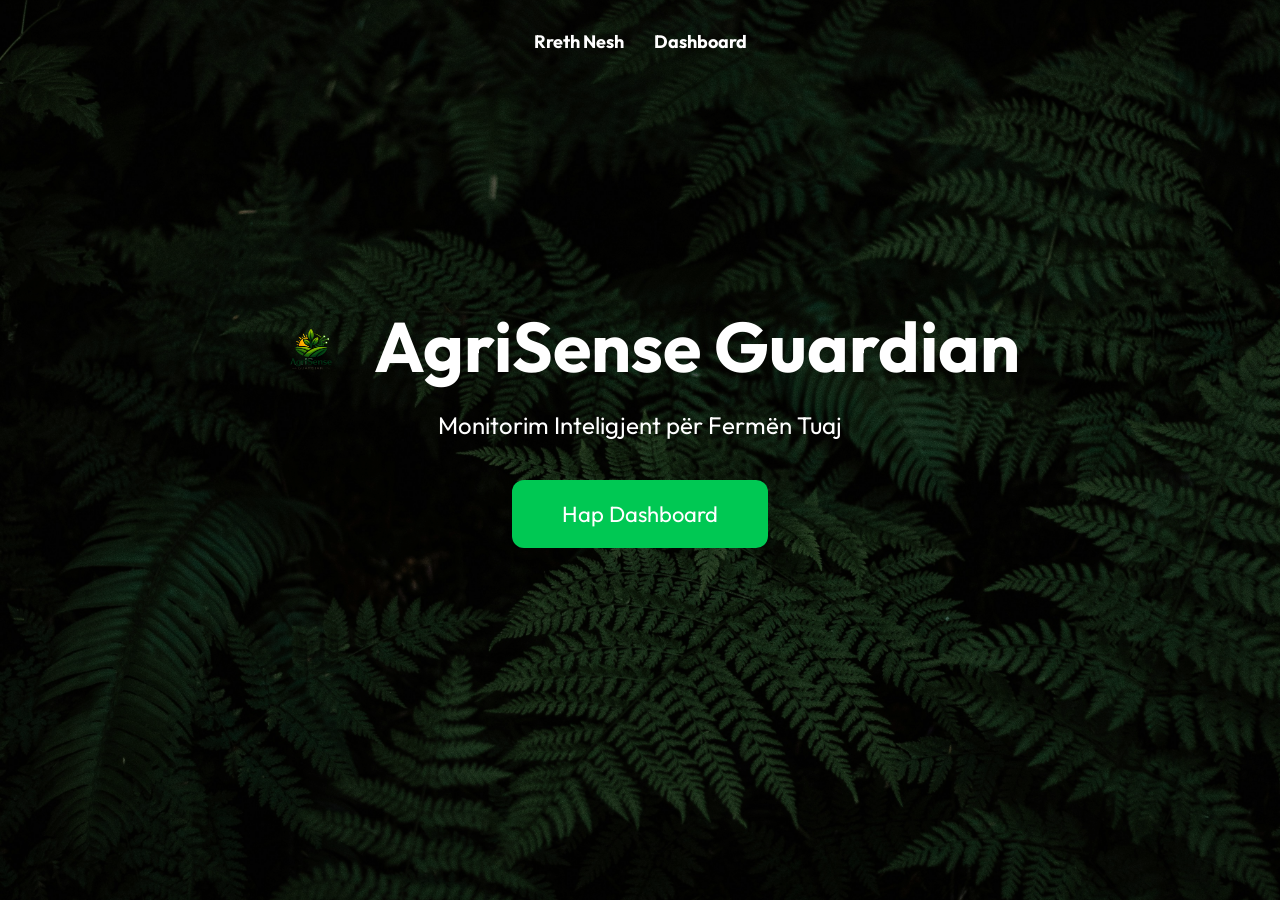
<file: index.html>
<!DOCTYPE html>
<html lang="sq">
<head>
<meta charset="UTF-8">
<meta name="viewport" content="width=device-width, initial-scale=1.0">
<title>AgriSense Guardian</title>
<link href="https://fonts.googleapis.com/css2?family=Outfit:wght@400;700&display=swap" rel="stylesheet">
<style>
*{margin:0;padding:0;box-sizing:border-box;font-family:'Outfit',sans-serif;}


.logo-title{
width: 100px;
vertical-align:middle;
margin-right:2px;
}


body,html{height:100%;scroll-behavior:smooth;}

.hero-section{background:url('priscilla-du-preez-6gWMviz-vSo-unsplash.jpg') center/cover no-repeat;
height:100vh;
display:flex;
justify-content:center;
align-items:center;
color:white;
position:relative;}
.hero-overlay{background:rgba(0,0,0,0.3);
    width:100%;
    height:100%;
    position:absolute;
    top:0;
    left:0;}


.hero-content{position:relative;
    text-align:center;
    z-index:2;}

h1{font-size:70px;
    margin-bottom:20px;
    cursor:pointer;
    transition:0.4s;}

h1:hover{color:#00c853;
    transform:scale(1.05);}


p{font-size:24px;
    margin-bottom:40px;}


button{padding:20px 50px;
    font-size:22px;
    border:none;
    border-radius:12px;
    background:#00c853;
    color:white;
    cursor:pointer;
    transition:0.3s;}


button:hover{background:#009624;
    transform:scale(1.08);}

nav{position:absolute;
    top:30px;
    width:100%;
    display:flex;
    justify-content:center;
    gap:30px;}


nav a{color:white;
    text-decoration:none;
    font-weight:bold;
    font-size:18px;
    transition:0.3s;}


nav a:hover{color:#00c853;
    transform:scale(1.05);}


.features{display:flex;
    justify-content:center;
    flex-wrap:wrap;
    margin-top:50px;
    gap:25px;}


.feature-card{background:rgba(46,125,50,0.9);
    padding:25px;
    border-radius:12px;
    width:220px;
    text-align:center;
    color:white;
    transition:0.3s;
    cursor:pointer;
    box-shadow:0 6px 14px rgba(0,0,0,0.4);}


.feature-card:hover{transform:scale(1.05);
background:#1b5e20;}
</style>
</head>
<body>

<div class="hero-section">
<div class="hero-overlay"></div>
<nav>
  
<a href="robot.html">Rreth Nesh</a>
<a href="dashboard.html">Dashboard</a>
</nav>
<div class="hero-content">
<h1><img src="logo.png" class="logo-title"> AgriSense Guardian</h1>
<p>Monitorim Inteligjent për Fermën Tuaj</p>
<button onclick="openDashboard()">Hap Dashboard</button>
<div class="features">


</div>
</div>
</div>

<script>
function openDashboard(){window.location.href="dashboard.html";}
</script>

</body>
</html>
</file>
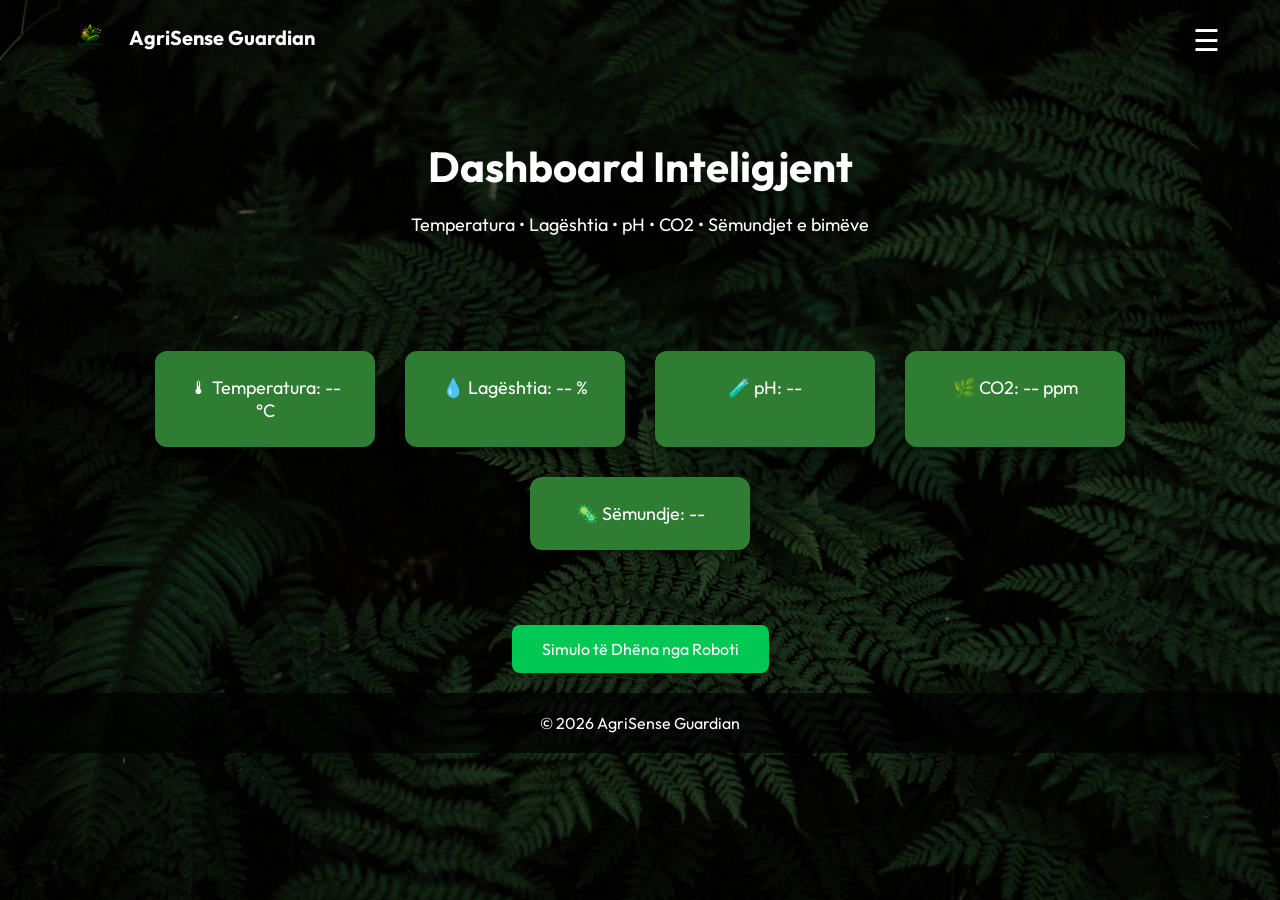
<file: dashboard.html>
<!DOCTYPE html>
<html lang="sq">
<head>
<meta charset="UTF-8">
<meta name="viewport" content="width=device-width, initial-scale=1.0">
<title>AgriSense Guardian - Dashboard</title>
<link href="https://fonts.googleapis.com/css2?family=Outfit:wght@400;700&display=swap" rel="stylesheet">

<style>

*{
margin:0;
padding:0;
box-sizing:border-box;
font-family:'Outfit',sans-serif;
}

.logo-title{
width:60px;
vertical-align:middle;
margin-right:6px;
}

body{
background:url('priscilla-du-preez-6gWMviz-vSo-unsplash.jpg') no-repeat center center/cover;
color:white;
}

.overlay{
background:rgba(0,0,0,0.3);
min-height:100vh;
}

/* HEADER */

header{
padding:20px 60px;
display:flex;
justify-content:space-between;
align-items:center;
position:relative;
}

header h2{
font-size:20px;
cursor:pointer;
transition:0.3s;
}

header h2:hover{
color:#00c853;
transform:scale(1.05);
}

/* HAMBURGER MENU */

.menu-icon{
font-size:30px;
cursor:pointer;
}

#navMenu{
position:absolute;
top:70px;
right:40px;
background:rgba(0,0,0,0.9);
border-radius:10px;
padding:20px;
display:none;
flex-direction:column;
min-width:160px;
}

#navMenu a{
color:white;
text-decoration:none;
font-weight:bold;
padding:10px 0;
transition:0.3s;
}

#navMenu a:hover{
color:#00c853;
}

/* HERO */

.hero{
text-align:center;
padding:60px 20px;
}

.hero h2{
font-size:42px;
margin-bottom:20px;
}

.hero p{
font-size:18px;
}

/* DASHBOARD */

.dashboard{
display:flex;
justify-content:center;
flex-wrap:wrap;
padding:40px;
transition:all 0.3s;
}

.card{
background:#2e7d32;
margin:15px;
padding:25px;
width:220px;
border-radius:12px;
text-align:center;
font-size:18px;
transition:0.3s;
cursor:pointer;
box-shadow:0 4px 10px rgba(0,0,0,0.5);
}

.card:hover{
transform:scale(1.05);
background:#1b5e20;
box-shadow:0 6px 14px rgba(0,0,0,0.7);
}

/* ALERT */

.alert{
background:#c62828;
animation:shake 0.5s;
}

@keyframes shake{
0%{transform:translateX(0);}
25%{transform:translateX(-5px);}
50%{transform:translateX(5px);}
75%{transform:translateX(-5px);}
100%{transform:translateX(0);}
}

/* BUTTON */

button.simulate{
padding:14px 30px;
font-size:16px;
border:none;
border-radius:8px;
background:#00c853;
color:white;
cursor:pointer;
transition:0.3s;
margin:20px;
}

button.simulate:hover{
background:#009624;
transform:scale(1.05);
}

/* FOOTER */

.footer{
text-align:center;
padding:20px;
background:rgba(0,0,0,0.7);
}

</style>
</head>

<body>

<div class="overlay">

<header>

<h2 onclick="goHome()">
<img src="logo.png" class="logo-title"> AgriSense Guardian
</h2>

<div class="menu-icon" onclick="toggleMenu()">☰</div>

<nav id="navMenu">
<a href="index.html">Home</a>
<a href="robot.html">Rreth Nesh</a>
</nav>

</header>

<section class="hero">
<h2>Dashboard Inteligjent</h2>
<p>Temperatura • Lagështia • pH • CO2 • Sëmundjet e bimëve</p>
</section>

<section class="dashboard">

<div class="card" id="tempCard">
🌡 Temperatura: <span id="temp">--</span> °C
</div>

<div class="card" id="humidityCard">
💧 Lagështia: <span id="humidity">--</span> %
</div>

<div class="card" id="phCard">
🧪 pH: <span id="ph">--</span>
</div>

<div class="card" id="co2Card">
🌿 CO2: <span id="co2">--</span> ppm
</div>

<div class="card" id="diseaseCard">
🦠 Sëmundje: <span id="disease">--</span>
</div>

</section>

<section style="text-align:center;">
<button class="simulate" onclick="simulateData()">
Simulo të Dhëna nga Roboti
</button>
</section>

<div class="footer">©️ 2026 AgriSense Guardian</div>

</div>

<script>

function goHome(){
window.location.href='index.html';
}

/* HAMBURGER MENU */

function toggleMenu(){
let menu=document.getElementById("navMenu");

if(menu.style.display==="flex"){
menu.style.display="none";
}else{
menu.style.display="flex";
}
}

/* SENSOR SIMULATION */

function simulateData(){

let temperature=Math.floor(Math.random()*45);
let humidity=Math.floor(Math.random()*100);
let ph=(Math.random()*3+5).toFixed(1);
let co2=Math.floor(Math.random()*1500);
let disease=Math.random()>0.7;

document.getElementById("temp").innerText=temperature;
document.getElementById("humidity").innerText=humidity;
document.getElementById("ph").innerText=ph;
document.getElementById("co2").innerText=co2;
document.getElementById("disease").innerText=disease?"Po":"Jo";

resetCards();

if(temperature>35){
alertTelegram("⚠ Temperatura shumë e lartë!");
document.getElementById("tempCard").classList.add("alert");
}

if(ph<5.5||ph>7.5){
alertTelegram("⚠ pH jashtë normales!");
document.getElementById("phCard").classList.add("alert");
}

if(co2>1000){
alertTelegram("⚠ Nivel i lartë CO2!");
document.getElementById("co2Card").classList.add("alert");
}

if(disease){
alertTelegram("🚨 Sëmundje e zbuluar në bimë!");
document.getElementById("diseaseCard").classList.add("alert");
}

}

function resetCards(){
let cards=document.querySelectorAll(".card");
cards.forEach(c=>c.classList.remove("alert"));
}

function alertTelegram(message){
console.log("Telegram Alert:",message);
alert("Telegram Alert:\n"+message);
}

</script>

</body>
</html>
</file>
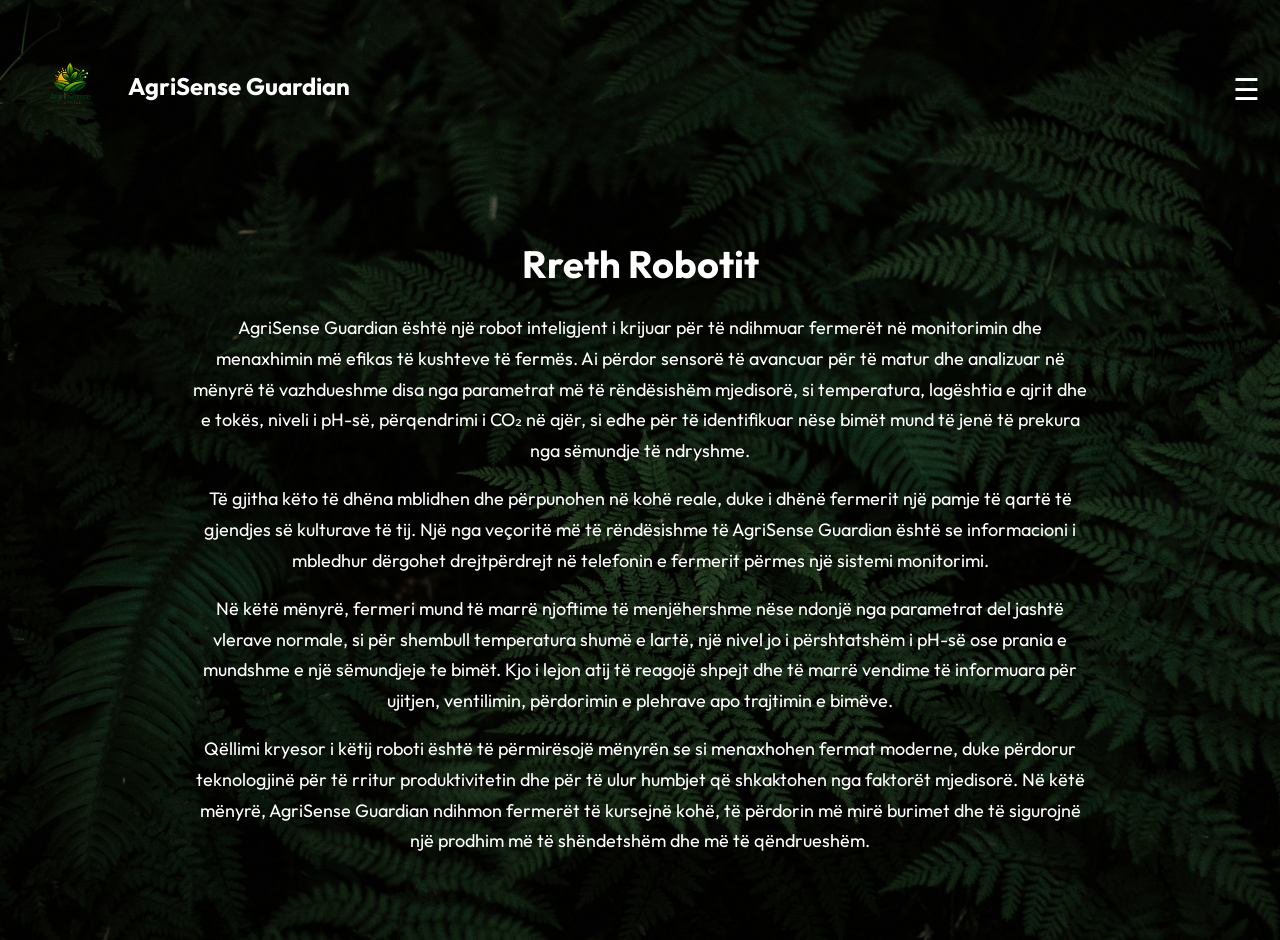
<file: robot.html>
<!DOCTYPE html>
<html lang="sq">
<head>
<meta charset="UTF-8">
<meta name="viewport" content="width=device-width, initial-scale=1.0">
<title>AgriSense Guardian - Rreth Nesh</title>
<link href="https://fonts.googleapis.com/css2?family=Outfit:wght@400;700&display=swap" rel="stylesheet">

<style>

.logo-title{
width:100px;
vertical-align:middle;
margin-right:4px;
}

body{
margin:0;
font-family:'Outfit',sans-serif;
color:white;
background:url('priscilla-du-preez-6gWMviz-vSo-unsplash.jpg') no-repeat center center/cover;
}

.overlay{
background:rgba(0,0,0,0.3);
min-height:100vh;
padding:20px;
display:flex;
flex-direction:column;
align-items:center;
}

/* HEADER */

header{
width:100%;
padding:20px;
display:flex;
justify-content:space-between;
align-items:center;
position:relative;
}

header h1{
cursor:pointer;
font-size:24px;
}

header h1:hover{
color:#00c853;
transform:scale(1.05);
}

/* HAMBURGER MENU */

.menu-icon{
font-size:30px;
cursor:pointer;
}

#navMenu{
position:absolute;
top:70px;
right:20px;
background:rgba(0,0,0,0.9);
border-radius:10px;
padding:20px;
display:none;
flex-direction:column;
min-width:160px;
}

#navMenu a{
color:white;
text-decoration:none;
font-weight:bold;
padding:10px 0;
transition:0.3s;
}

#navMenu a:hover{
color:#00c853;
}

/* CONTENT */

section{
max-width:900px;
text-align:center;
margin-top:50px;
}

h2{
font-size:38px;
margin-bottom:25px;
}

p{
font-size:18px;
line-height:1.7;
}

</style>
</head>

<body>

<div class="overlay">

<header>

<h1 onclick="goHome()">
<img src="logo.png" class="logo-title"> AgriSense Guardian
</h1>

<div class="menu-icon" onclick="toggleMenu()">☰</div>

<nav id="navMenu">
<a href="index.html">Home</a>
<a href="dashboard.html">Dashboard</a>
</nav>

</header>

<section>

<h2>Rreth Robotit</h2>

<p>
AgriSense Guardian është një robot inteligjent i krijuar për të ndihmuar fermerët në monitorimin dhe menaxhimin më efikas të kushteve të fermës. Ai përdor sensorë të avancuar për të matur dhe analizuar në mënyrë të vazhdueshme disa nga parametrat më të rëndësishëm mjedisorë, si temperatura, lagështia e ajrit dhe e tokës, niveli i pH-së, përqendrimi i CO₂ në ajër, si edhe për të identifikuar nëse bimët mund të jenë të prekura nga sëmundje të ndryshme.
</p>

<p>
Të gjitha këto të dhëna mblidhen dhe përpunohen në kohë reale, duke i dhënë fermerit një pamje të qartë të gjendjes së kulturave të tij. Një nga veçoritë më të rëndësishme të AgriSense Guardian është se informacioni i mbledhur dërgohet drejtpërdrejt në telefonin e fermerit përmes një sistemi monitorimi.
</p>

<p>
Në këtë mënyrë, fermeri mund të marrë njoftime të menjëhershme nëse ndonjë nga parametrat del jashtë vlerave normale, si për shembull temperatura shumë e lartë, një nivel jo i përshtatshëm i pH-së ose prania e mundshme e një sëmundjeje te bimët. Kjo i lejon atij të reagojë shpejt dhe të marrë vendime të informuara për ujitjen, ventilimin, përdorimin e plehrave apo trajtimin e bimëve.
</p>

<p>
Qëllimi kryesor i këtij roboti është të përmirësojë mënyrën se si menaxhohen fermat moderne, duke përdorur teknologjinë për të rritur produktivitetin dhe për të ulur humbjet që shkaktohen nga faktorët mjedisorë. Në këtë mënyrë, AgriSense Guardian ndihmon fermerët të kursejnë kohë, të përdorin më mirë burimet dhe të sigurojnë një prodhim më të shëndetshëm dhe më të qëndrueshëm.
</p>

</section>

</div>

<script>

function goHome(){
window.location.href='index.html';
}

/* HAMBURGER MENU */

function toggleMenu(){

let menu=document.getElementById("navMenu");

if(menu.style.display==="flex"){
menu.style.display="none";
}else{
menu.style.display="flex";
}

}

</script>

</body>
</html>
</file>
